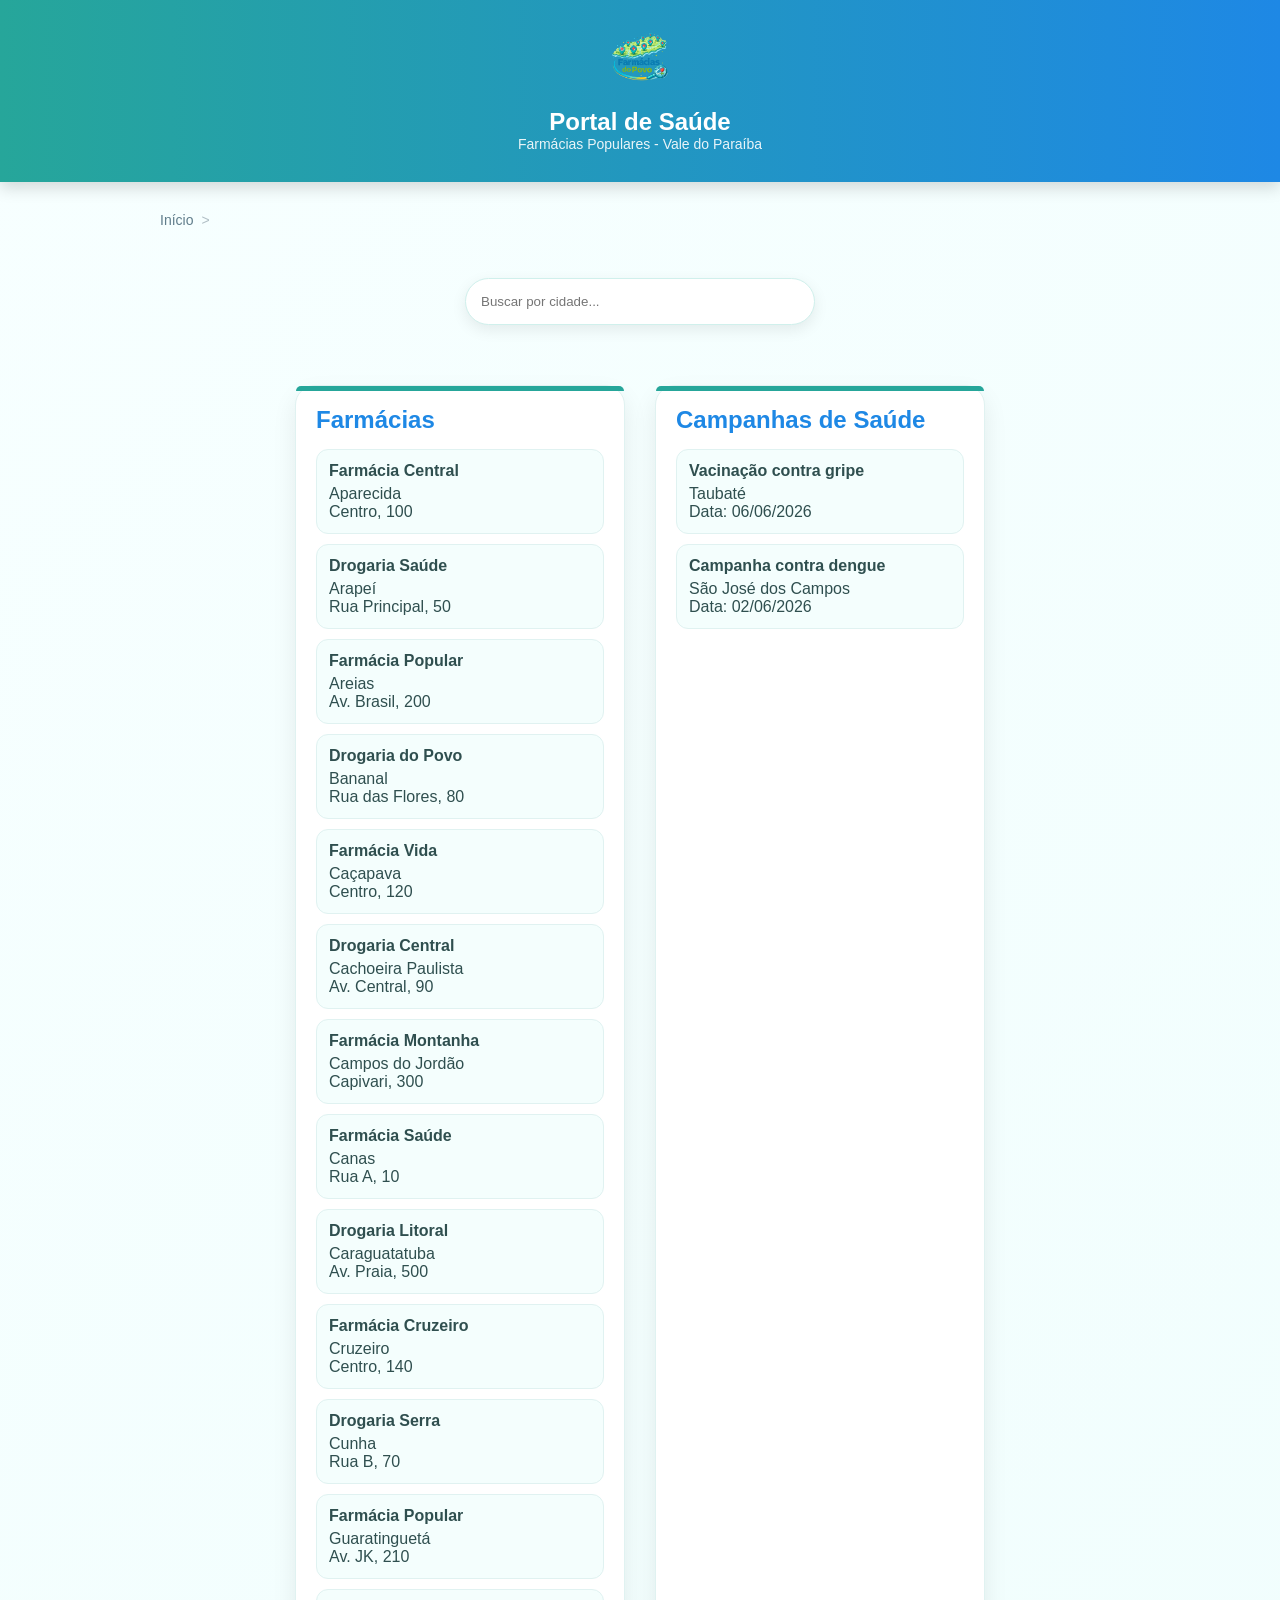
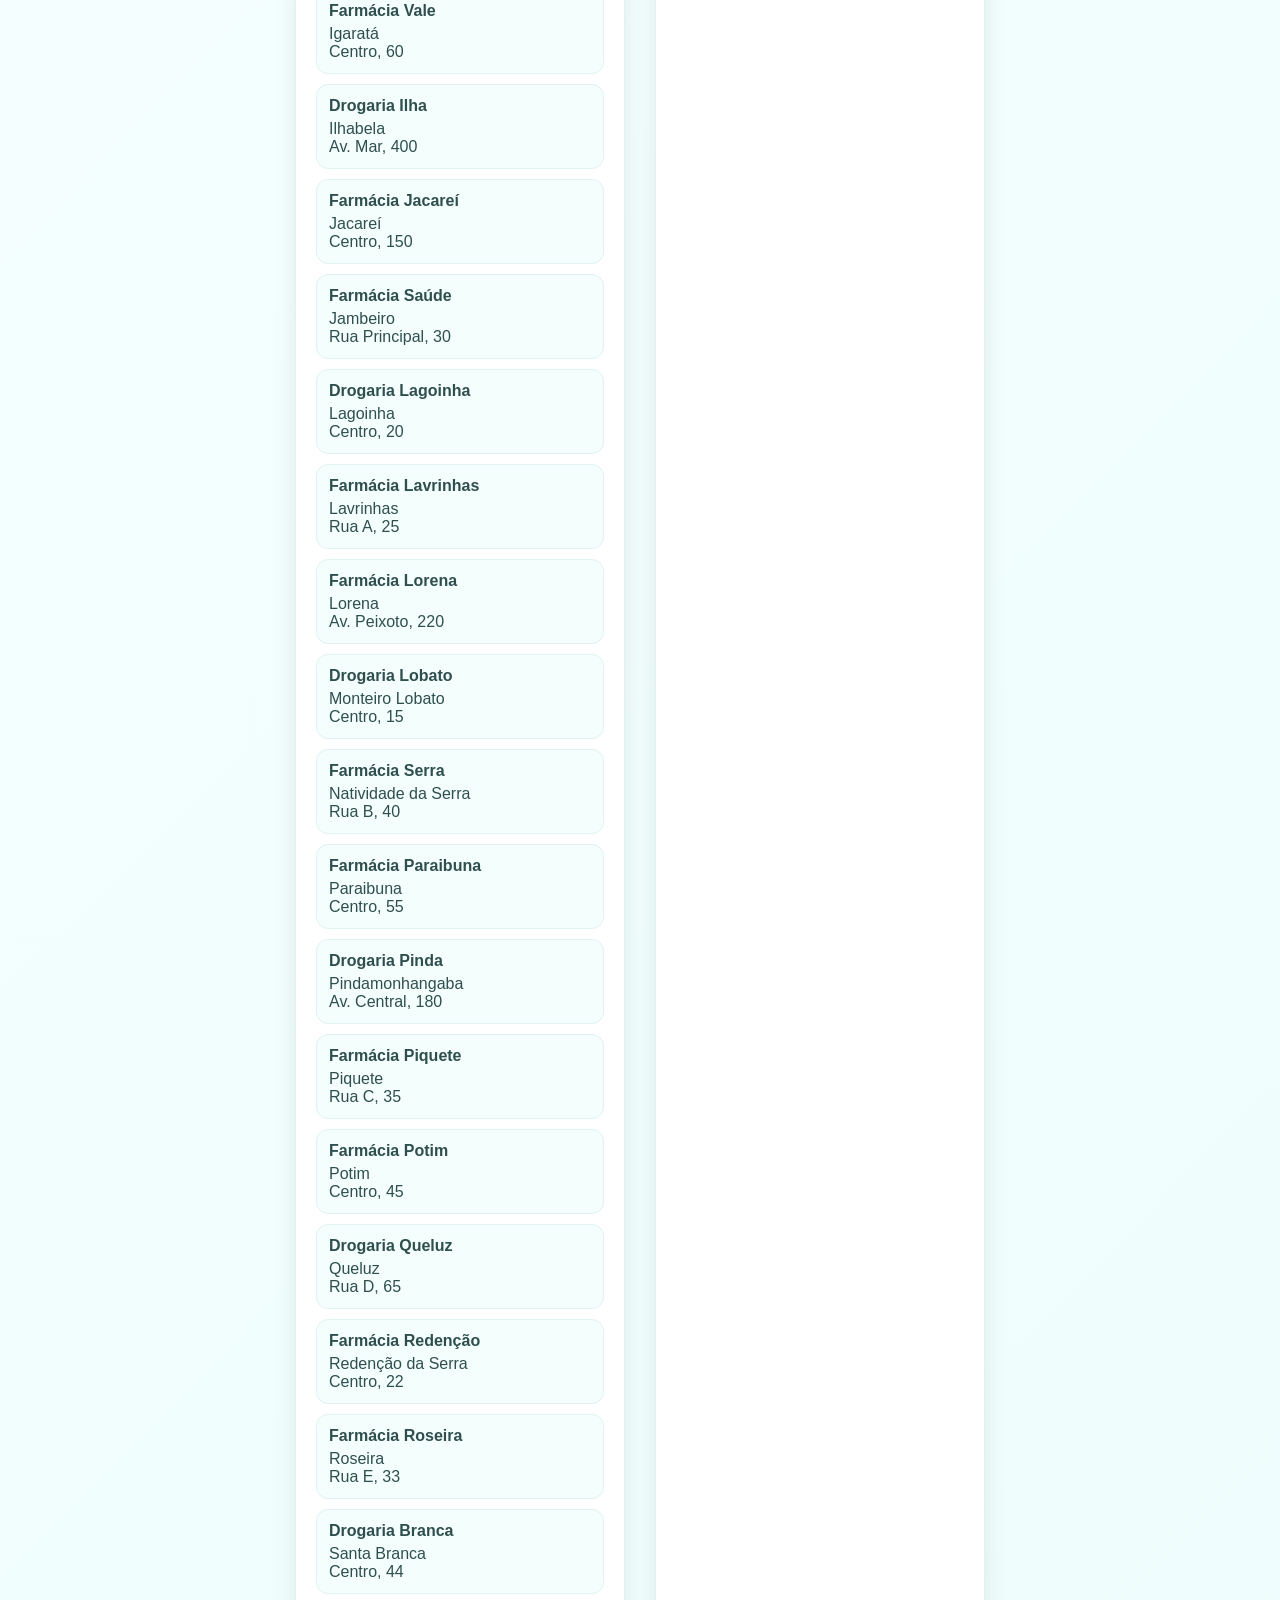
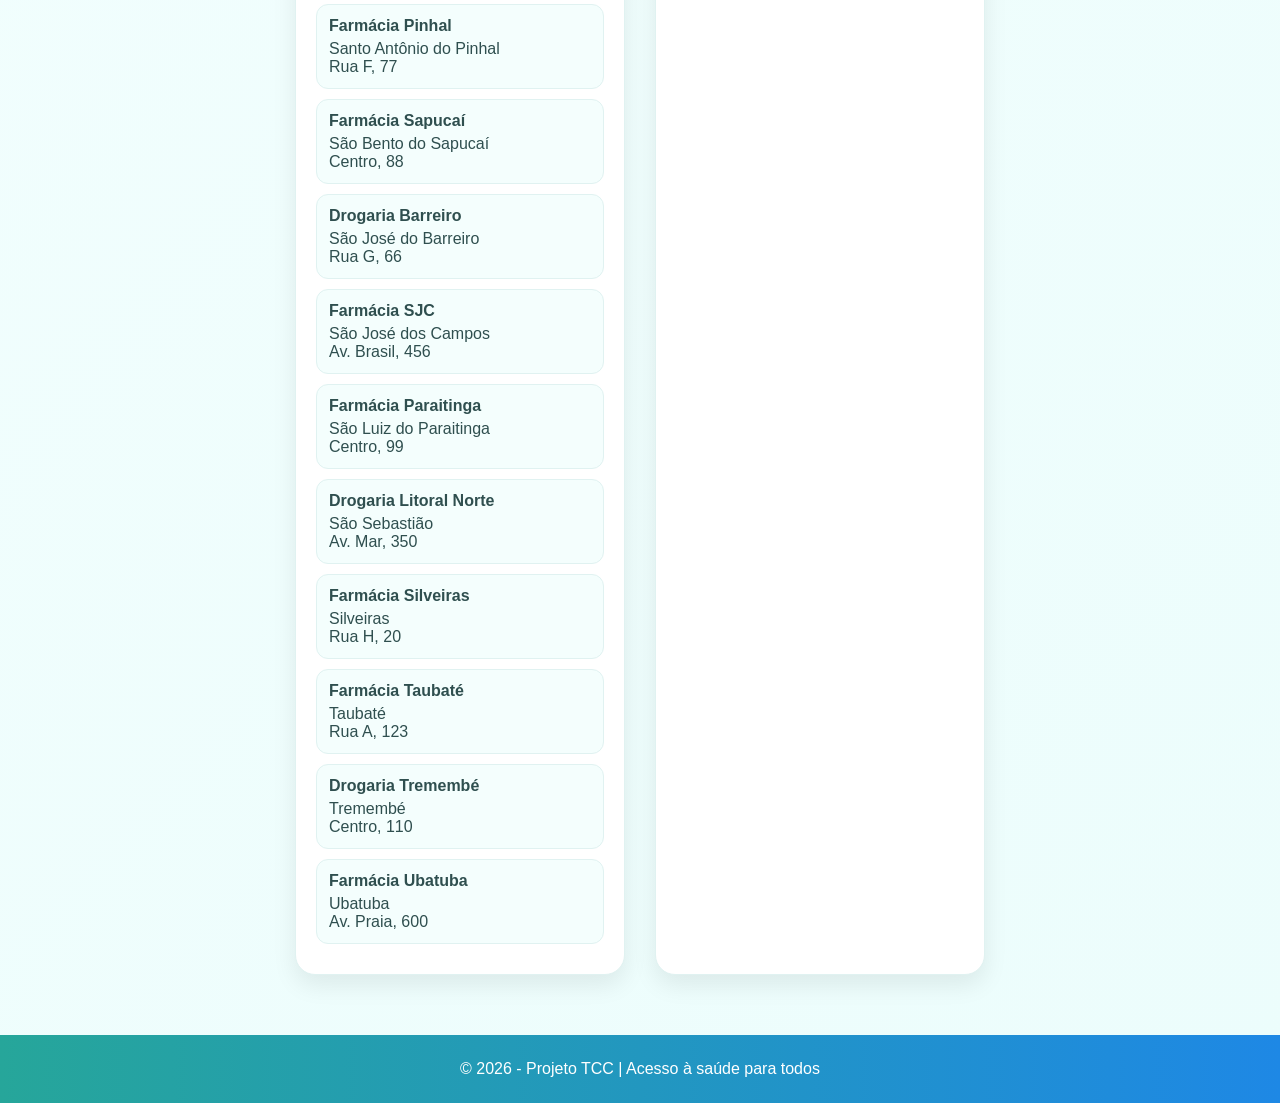
<file: index.html>
<!DOCTYPE html>
<html lang="pt-br">
<head>
    <meta charset="UTF-8">
    <title>Portal de Saúde - Vale do Paraíba</title>
    <link rel="stylesheet" href="style.css">
</head>
<body>

<header>
    <h1><img src="Busca por farmácias no Vale (1).png" alt=""></h1>
    <h2>Portal de Saúde</h2>
    <p>Farmácias Populares - Vale do Paraíba</p>
</header>

<!-- BREADCRUMB -->
<nav class="breadcrumb">
    <span id="bc-inicio">Início</span>
    <span id="bc-cidade"></span>
</nav>

<main>

    <!-- BUSCA -->
    <section class="busca">
        <div class="autocomplete">
            <input type="text" id="pesquisa" placeholder="Buscar por cidade...">
            <div id="sugestoes" class="sugestoes"></div>
        </div>
    </section>

    <!-- CONTEÚDO -->
    <section class="grid">

        <div class="card">
            <h2>Farmácias</h2>
            <div id="farmacias"></div>
        </div>

        <div class="card">
            <h2>Campanhas de Saúde</h2>
            <div id="eventos"></div>
        </div>

    </section>

</main>

<footer>
    <p>© 2026 - Projeto TCC | Acesso à saúde para todos</p>
</footer>

<script src="script.js"></script>
</body>
</html>
</file>
<file: style.css>
/* RESET */
* {
    margin: 0;
    padding: 0;
    box-sizing: border-box;
}

body {
    font-family: 'Segoe UI', Arial, sans-serif;
    background: linear-gradient(135deg, #F7FFFF, #ECFDFC);
    color: #2F4F4F;
}

/* HEADER */
header {
    background: linear-gradient(90deg, #26A69A, #1E88E5);
    color: white;
    text-align: center;
    padding: 30px 20px;
    box-shadow: 0 6px 15px rgba(0,0,0,0.15);
}

header h1 img {
    width: 90px;
}

header h2 {
    margin-top: 10px;
    font-size: 24px;
}

header p {
    font-size: 14px;
    opacity: 0.9;
}

/* BREADCRUMB */
.breadcrumb {
    max-width: 1000px;
    margin: 20px auto;
    padding: 10px 20px;
    font-size: 14px;
    color: #607D8B;
}

.breadcrumb span {
    cursor: pointer;
    transition: 0.2s;
}

.breadcrumb span:hover {
    color: #1E88E5;
}

.breadcrumb span::after {
    content: ">";
    margin: 0 8px;
    color: #B0BEC5;
}

.breadcrumb span:last-child::after {
    content: "";
}

#bc-cidade {
    font-weight: bold;
    color: #1E88E5;
}

/* BUSCA */
.busca {
    text-align: center;
    margin: 40px 0;
}

.autocomplete {
    position: relative;
    width: 350px;
    margin: auto;
}

.busca input {
    width: 100%;
    padding: 15px;
    border-radius: 30px;
    border: 1px solid #D0F0EC;
    background: #fff;
    outline: none;
    box-shadow: 0 5px 15px rgba(0,0,0,0.08);
    transition: 0.3s;
}

.busca input:focus {
    transform: scale(1.03);
    border-color: #26A69A;
    box-shadow: 0 8px 20px rgba(38,166,154,0.2);
}

/* SUGESTÕES */
.sugestoes {
    position: absolute;
    width: 100%;
    background: white;
    border-radius: 12px;
    box-shadow: 0 8px 20px rgba(0,0,0,0.1);
    margin-top: 5px;
    overflow: hidden;
    z-index: 100;
}

.sugestao {
    padding: 12px 15px;
    cursor: pointer;
    transition: 0.2s;
}

.sugestao:hover {
    background: #E0F7F5;
    transform: scale(1.02);
}

/* GRID */
.grid {
    display: flex;
    justify-content: center;
    gap: 30px;
    flex-wrap: wrap;
    padding: 20px;
}

/* CARD */
.card {
    background: white;
    width: 330px;
    padding: 20px;
    border-radius: 20px;
    box-shadow: 0 10px 25px rgba(0,0,0,0.08);
    transition: 0.3s;
    border: 1px solid #E0F2F1;
    position: relative;
}

.card::before {
    content: "";
    position: absolute;
    top: 0;
    left: 0;
    width: 100%;
    height: 5px;
    background: #26A69A;
    border-radius: 20px 20px 0 0;
}

.card:hover {
    transform: translateY(-5px);
    box-shadow: 0 15px 30px rgba(0,0,0,0.12);
}

.card h2 {
    color: #1E88E5;
    margin-bottom: 15px;
}

/* ITEM */
.item {
    padding: 12px;
    margin-bottom: 10px;
    background: #F4FEFD;
    border-radius: 12px;
    transition: 0.3s;
    cursor: pointer;
    border: 1px solid #E0F2F1;
}

.item:hover {
    background: #E0F7F5;
    transform: scale(1.02);
}

.item strong {
    display: block;
    margin-bottom: 5px;
}

/* FOOTER */
footer {
    text-align: center;
    padding: 25px;
    background: linear-gradient(90deg, #26A69A, #1E88E5);
    color: white;
    margin-top: 40px;
}

/* RESPONSIVO */
@media (max-width: 768px) {
    .autocomplete {
        width: 90%;
    }

    .card {
        width: 90%;
    }
}
</file>
